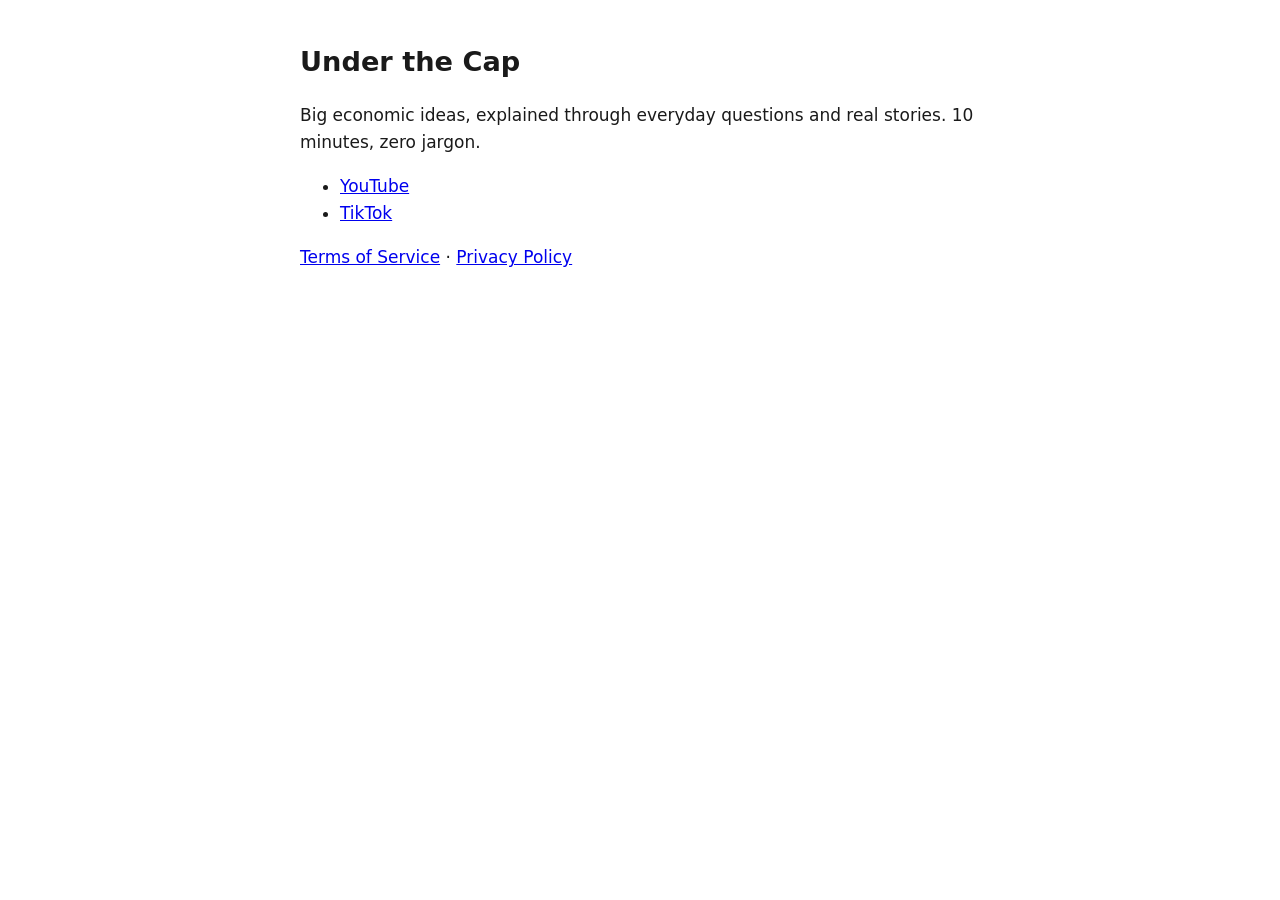
<file: index.html>
<!doctype html><html lang="en"><meta charset="utf-8"><meta name="viewport" content="width=device-width,initial-scale=1"><title>Under the Cap</title><link rel="stylesheet" href="style.css">
<h1>Under the Cap</h1>
<p>Big economic ideas, explained through everyday questions and real stories. 10 minutes, zero jargon.</p>
<ul><li><a href="https://www.youtube.com/@under_the_cap">YouTube</a></li><li><a href="https://www.tiktok.com/@under.the.cap">TikTok</a></li></ul>
<p><a href="terms.html">Terms of Service</a> · <a href="privacy.html">Privacy Policy</a></p>
</html>
</file>
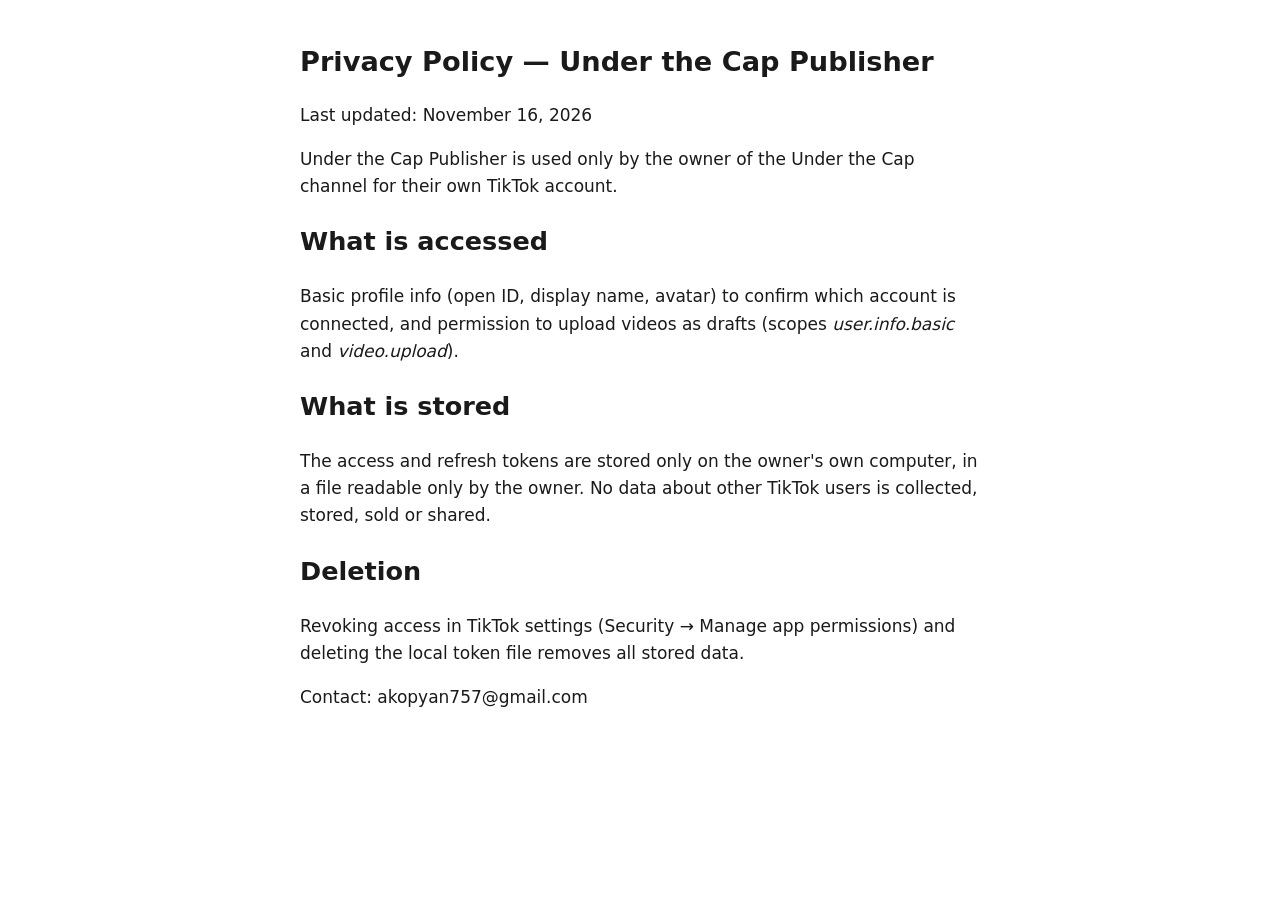
<file: privacy.html>
<!doctype html><html lang="en"><meta charset="utf-8"><meta name="viewport" content="width=device-width,initial-scale=1"><title>Privacy Policy</title><link rel="stylesheet" href="style.css">
<h1>Privacy Policy — Under the Cap Publisher</h1>
<p>Last updated: November 16, 2026</p>
<p>Under the Cap Publisher is used only by the owner of the Under the Cap channel for their own TikTok account.</p>
<h2>What is accessed</h2>
<p>Basic profile info (open ID, display name, avatar) to confirm which account is connected, and permission to upload videos as drafts (scopes <em>user.info.basic</em> and <em>video.upload</em>).</p>
<h2>What is stored</h2>
<p>The access and refresh tokens are stored only on the owner's own computer, in a file readable only by the owner. No data about other TikTok users is collected, stored, sold or shared.</p>
<h2>Deletion</h2>
<p>Revoking access in TikTok settings (Security → Manage app permissions) and deleting the local token file removes all stored data.</p>
<p>Contact: akopyan757@gmail.com</p>
</html>
</file>
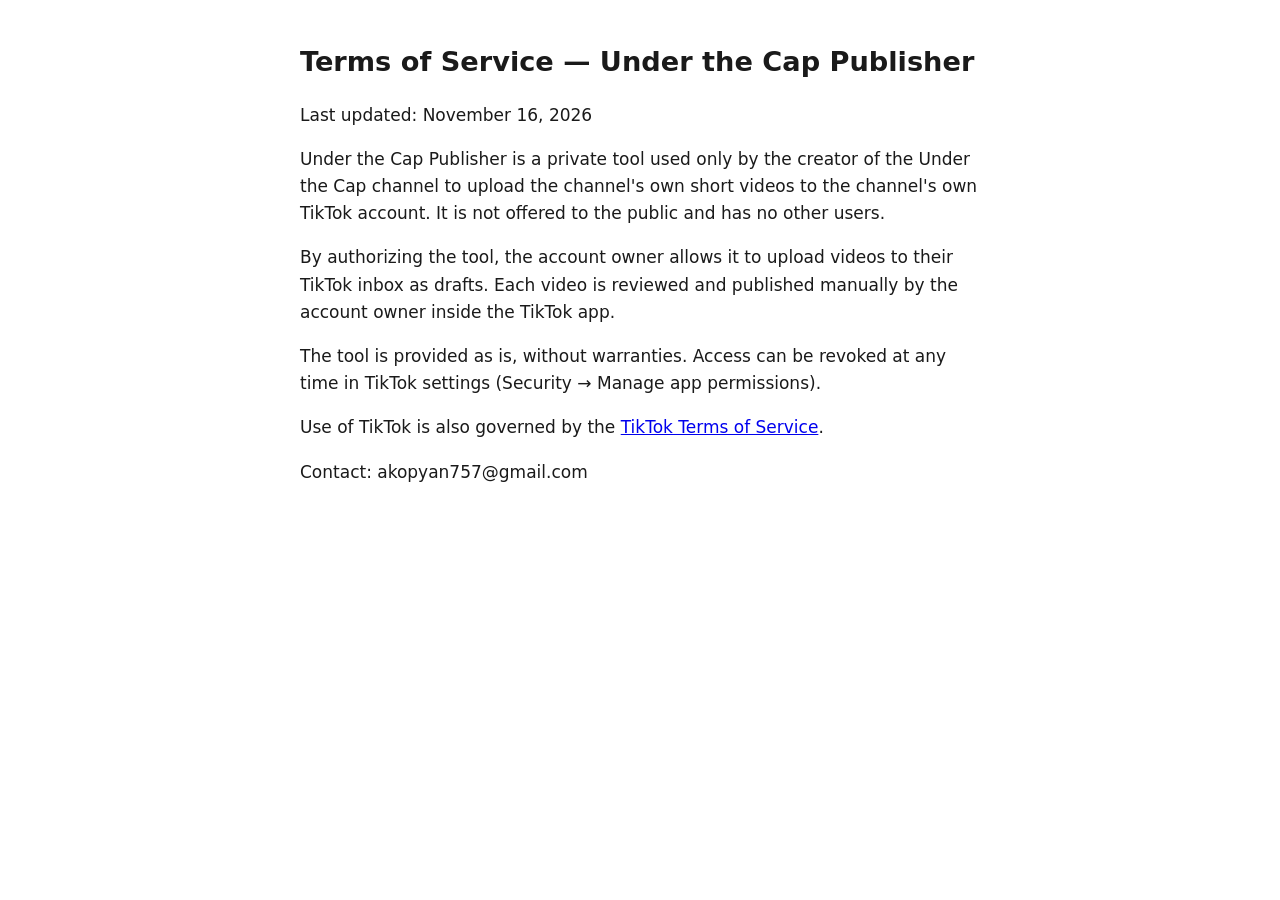
<file: terms.html>
<!doctype html><html lang="en"><meta charset="utf-8"><meta name="viewport" content="width=device-width,initial-scale=1"><title>Terms of Service</title><link rel="stylesheet" href="style.css">
<h1>Terms of Service — Under the Cap Publisher</h1>
<p>Last updated: November 16, 2026</p>
<p>Under the Cap Publisher is a private tool used only by the creator of the Under the Cap channel to upload the channel's own short videos to the channel's own TikTok account. It is not offered to the public and has no other users.</p>
<p>By authorizing the tool, the account owner allows it to upload videos to their TikTok inbox as drafts. Each video is reviewed and published manually by the account owner inside the TikTok app.</p>
<p>The tool is provided as is, without warranties. Access can be revoked at any time in TikTok settings (Security → Manage app permissions).</p>
<p>Use of TikTok is also governed by the <a href="https://www.tiktok.com/legal/terms-of-service">TikTok Terms of Service</a>.</p>
<p>Contact: akopyan757@gmail.com</p>
</html>
</file>
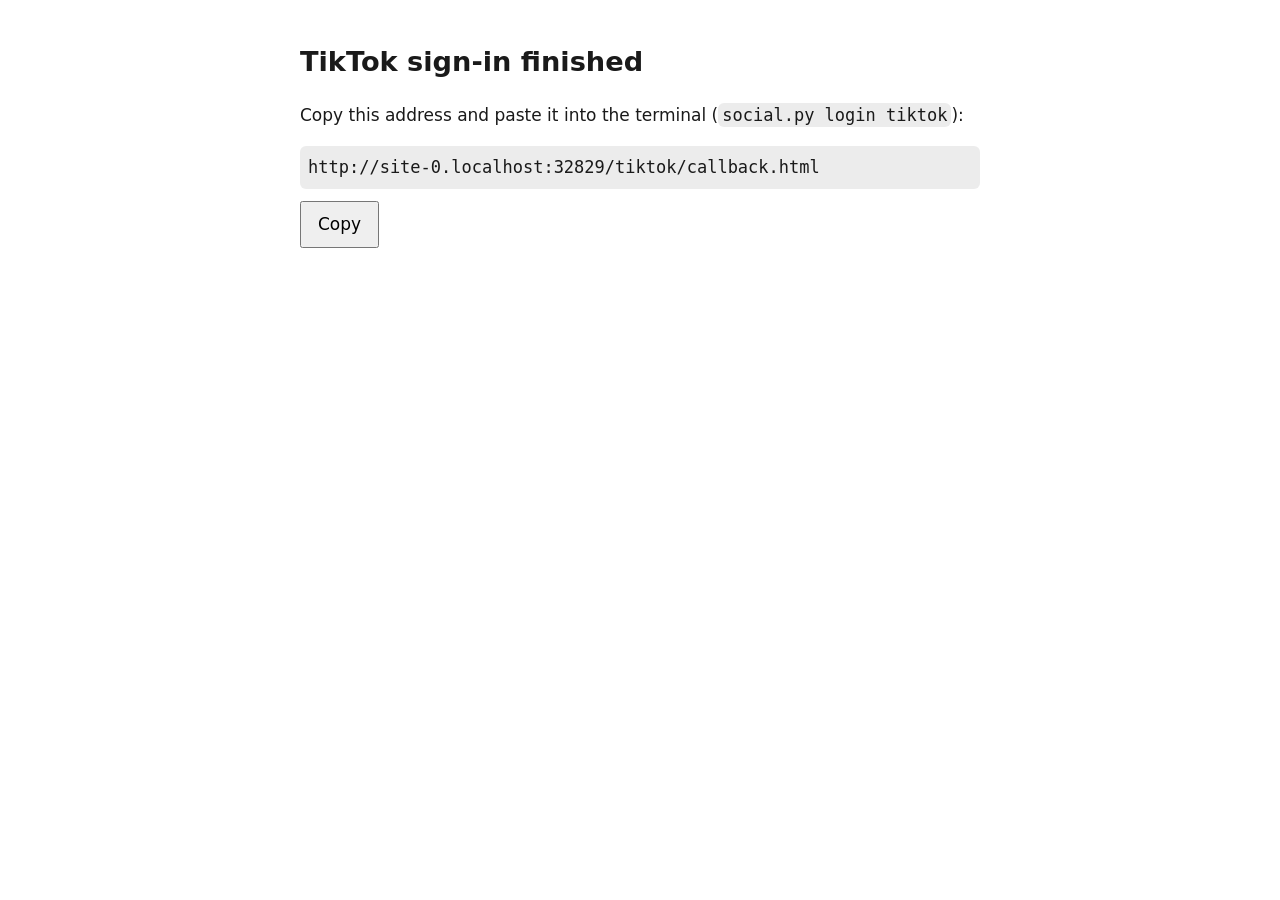
<file: tiktok/callback.html>
<!doctype html><html lang="en"><meta charset="utf-8"><meta name="viewport" content="width=device-width,initial-scale=1"><meta name="robots" content="noindex"><title>TikTok sign-in</title><link rel="stylesheet" href="../style.css">
<h1>TikTok sign-in finished</h1>
<p>Copy this address and paste it into the terminal (<code style="display:inline;padding:2px 4px">social.py login tiktok</code>):</p>
<code id="u"></code><button id="b">Copy</button>
<script>const u=location.href;document.getElementById('u').textContent=u;document.getElementById('b').onclick=()=>navigator.clipboard.writeText(u).then(()=>document.getElementById('b').textContent='Copied');</script>
</html>
</file>
<file: style.css>
:root{color-scheme:light dark}body{font:17px/1.6 -apple-system,system-ui,sans-serif;max-width:680px;margin:40px auto;padding:0 16px;background:#fff;color:#1a1a1a}@media(prefers-color-scheme:dark){body{background:#111;color:#eee}a{color:#7ab}}h1{font-size:1.6em}code{word-break:break-all;background:rgba(127,127,127,.15);padding:8px;display:block;border-radius:6px}button{font:inherit;padding:8px 16px;margin-top:12px;cursor:pointer}
</file>
